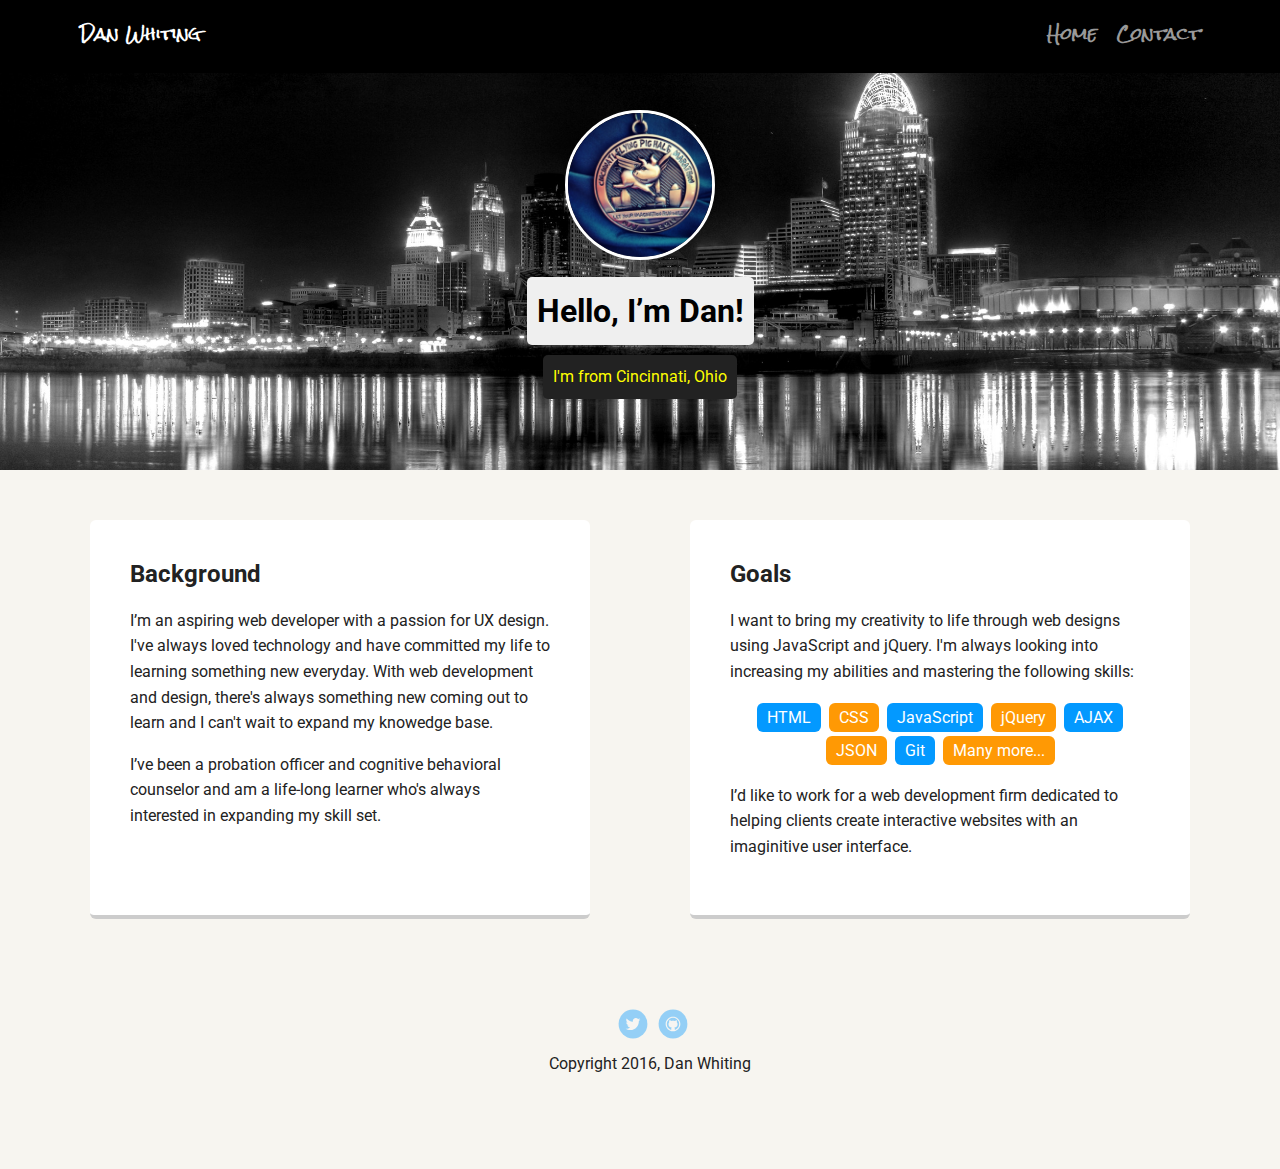
<file: index.html>
<!doctype html>
<html lang="en">
<head>
  <meta charset="utf-8">
  <title>Dan Whiting | Developer</title>
  <meta name="viewport" content="width=device-width, initial-scale=1.0">
  <link rel="stylesheet" href="styles.css">
  <link href='https://fonts.googleapis.com/css?family=Rock+Salt' rel='stylesheet' type='text/css'>
  <link href="https://fonts.googleapis.com/css?family=Muli%7CRoboto:400,300,500,700,900" rel="stylesheet"></head>
  <body>

    <div class="main-nav">
        <ul class="nav">
          <li class="name">Dan Whiting</li>
          <li><a href="index.html">Home</a></li>
          <li><a href="contact.html">Contact</a></li>
        </ul>
    </div>

    <header>
      <img src="images/pig.png" alt="Pic of Race Medal" class="profile-image">
      <h1 class="tag name">Hello, I’m Dan!</h1>
      <p class="tag location">I'm from Cincinnati, Ohio</p>
    </header>

    <main class="flex">
      <div class="card">
        <h2>Background</h2>
        <p>I’m an aspiring web developer with a passion for UX design. I've always loved technology and have committed my life to learning something new everyday. With web development and design, there's always something new coming out to learn and I can't wait to expand my knowedge base.</p>
        <p>I’ve been a probation officer and cognitive behavioral counselor and am a life-long learner who's always interested in expanding my skill set.</p>
      </div> 

      <div class="card">
        <h2>Goals</h2>
        <p>I want to bring my creativity to life through web designs using JavaScript and jQuery. I'm always looking into increasing my abilities and mastering the following skills:</p>
        <ul class="skills">
          <li>HTML</li>
          <li>CSS</li>
          <li>JavaScript</li>
          <li>jQuery</li>
          <li>AJAX</li>
          <li>JSON</li>
          <li>Git</li>
          <li>Many more...</li>
        </ul>
        <p>I’d like to work for a web development firm dedicated to helping clients create interactive websites with an imaginitive user interface.</p>
      </div> 

    </main>
    <footer>
      <ul>
        <li><a href="https://twitter.com/dwhiting_" class="social twitter">Twitter</a></li>
        <li><a href="https://github.com/whitingdj" class="social github">Github</a></li>
      </ul>
      <p class="copyright">Copyright 2016, Dan Whiting</p>
    </footer>
  </body>
  </html>
</file>
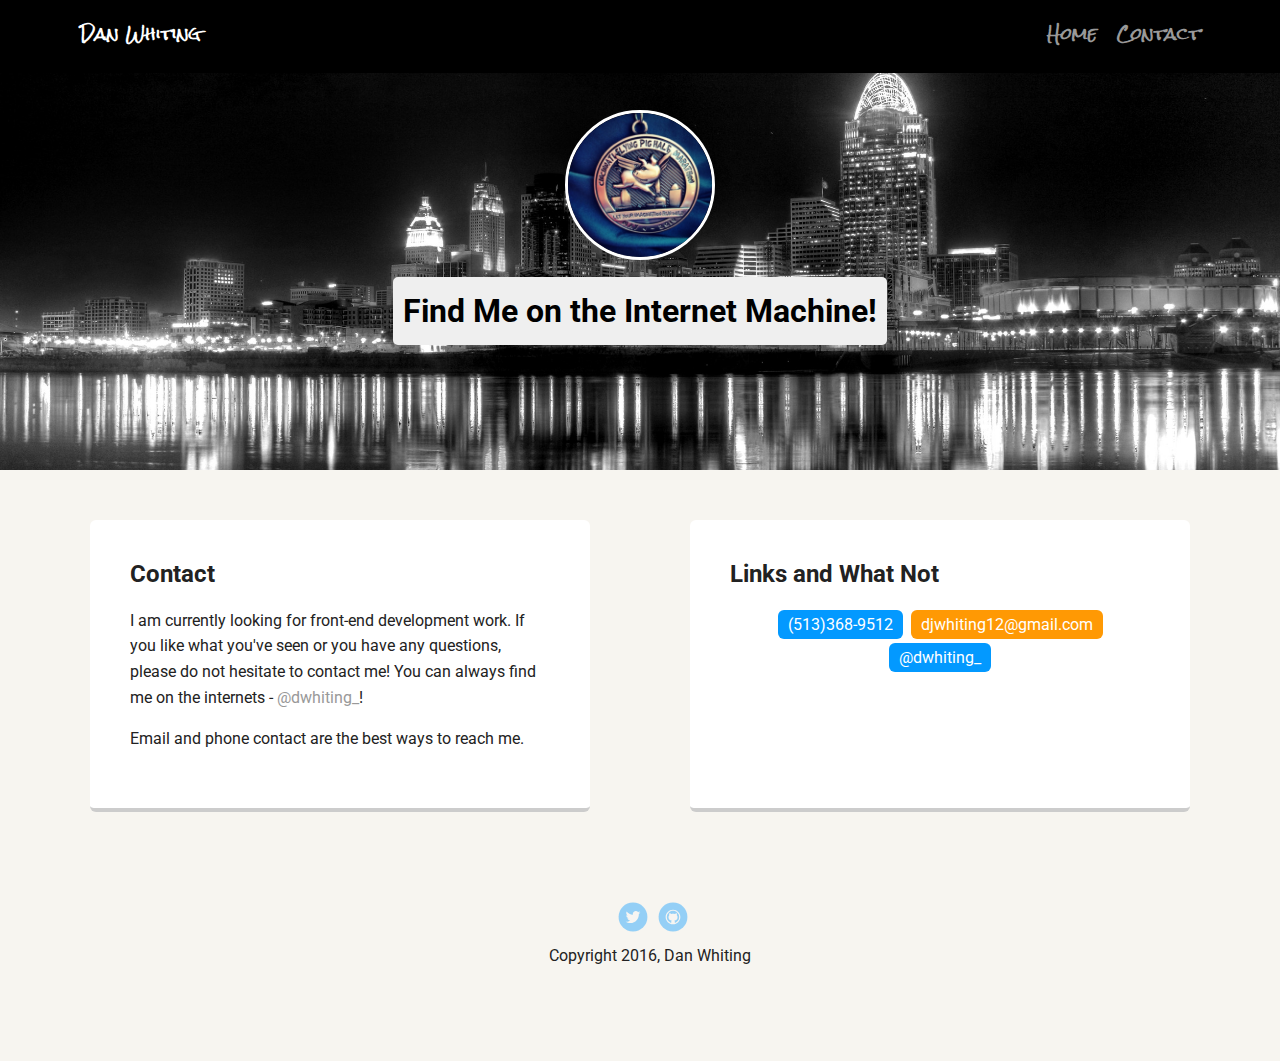
<file: contact.html>
<!doctype html>
<html lang="en">
<head>
  <meta charset="utf-8">
  <title>Dan Whiting | Developer</title>
  <meta name="viewport" content="width=device-width, initial-scale=1.0">
  <link rel="stylesheet" href="styles.css">
  <link href='https://fonts.googleapis.com/css?family=Rock+Salt' rel='stylesheet' type='text/css'>
  <link href="https://fonts.googleapis.com/css?family=Muli%7CRoboto:400,300,500,700,900" rel="stylesheet"></head>
  <body>

    <div class="main-nav">
        <ul class="nav">
          <li class="name">Dan Whiting</li>
          <li><a href="index.html">Home</a></li>
          <li><a href="contact.html">Contact</a></li>
        </ul>
    </div>

    <header>
      <img src="images/pig.png" alt="Drawing of Jane Smith" class="profile-image">
      <h1 class="tag name">Find Me on the Internet Machine!</h1>
    </header>

    <main class="flex">
      <div class="card">
      <h2>Contact</h2>
        <p>I am currently looking for front-end development work. If you like what you've seen or you have any questions, please do not hesitate to contact me! You can always find me on the internets - <a href="http://twitter.com/dwhiting_">@dwhiting_</a>!</p>
        <p>Email and phone contact are the best ways to reach me.</p>
      </div>

      <div class="card">
        <h2>Links and What Not</h2>
        <ul class="skills">
        <li><a href="tel:(513)368-9512">(513)368-9512</a></li>
        <li><a href="mailto:djwhiting12@gmail.com">djwhiting12@gmail.com</a></li>
        <li><a href="http://twitter.com/intent/tweet?screen_name=dwhiting_">@dwhiting_</a></li>
      </ul>
      </div> 

    </main>
    <footer>
      <ul>
        <li><a href="https://twitter.com/dwhiting_" class="social twitter">Twitter</a></li>
        <li><a href="https://github.com/whitingdj" class="social github">Github</a></li>
      </ul>
      <p class="copyright">Copyright 2016, Dan Whiting</p>
    </footer>
  </body>
  </html>
</file>
<file: styles.css>
/* Global Layout Set-up */
* { 
  box-sizing: border-box;
}
  
body {
  margin: 0;
  padding: 0;
  text-align: center;
  font-family: 'Roboto', sans-serif;
  color: #222;
  background: #f7f5f0;
}
/* Link Styles */

a {
  text-decoration: none;
  color: #999;
}
a:hover {
  color: #6633ff;
}

/* Section Styles */

.main-nav {
  width: 100%;
  background: black;
  min-height: 30px;
  padding: 10px;
  position: fixed;
  text-align: center;
}
.nav {
  display: flex;
  justify-content: space-around;
  font-weight: 700;
  list-style-type: none;
  margin: 0 auto;
  padding: 0;
}

.nav .name {
    display: block;
    margin-right: auto;
    color: white;
    font-family: 'Rock Salt', cursive;
}
.nav li {
  padding: 5px 10px 10px 10px;
  font-family: 'Rock Salt', cursive;
}
.nav a {
  transition: all .5s;
}
.nav a:hover {
  color: white
}

header {
  text-align: center;
  background: url('images/cincinnati.jpg') no-repeat top center ;
  background-size: cover;
  overflow: hidden;
  padding-top: 60px;
}
header {
  line-height: 1.5;
}
header .profile-image {
  margin-top: 50px;
  width: 150px;
  height: 150px;
  border-radius: 50%;
  border: 3px solid white;
  transition: all .5s;
}
header .profile-image:hover {
  transform: scale(1.2) rotate(5deg);
}
.tag {
  background-color: #efefef;
  color: black;
  padding: 10px;
  border-radius: 5px;
  display: table;
  margin: 10px auto;
} 
.location {
  background-color: #222;
  color: yellow;
}
.card {
  margin: 30px;
  padding: 20px 40px 40px;
  max-width: 500px;
  text-align: left;
  background: #fff;
  border-bottom: 4px solid #ccc;
  border-radius: 6px;
  transition: all .5s;
}
.card:hover {
  border-color: #333;
}

p a:hover{
  color: #0399ff;
}

ul.skills {
  padding: 0;
  text-align: center;
}

.skills li {
  border-radius: 6px;
  display: inline-block;
  background: #ff9904;
  color: white;
  padding: 5px 10px;
  margin: 2px;
}

.skills li:nth-child(odd) {
  background: #0399ff;
}

.skills a{
  color: white;
}

footer {
  width: 100%;
  min-height: 30px;
  padding: 20px 0 40px 20px;
}

footer .copyright {
  top: -8px;
  font-size: .75em;
}

footer ul {
  list-style-type: none;
  margin: 0;
  padding: 0;
}

footer ul li {
  display: inline-block;
}

a.social {
  display: inline-block;
  text-indent: -9999px;
  margin-left: 5px;
  width: 30px;
  height: 30px;
  background-size: 30px 30px;
  opacity: .4;
  transition: all .5s;
}
a.twitter {
  background-image: url(images/twitter.svg);
}
a.linkedin {
  background-image: url(images/linkedin.svg);
}
a.github {
  background-image: url(images/github.svg);
}
a.social:hover {
  opacity: 1;
}
.clearfix {
  clear: both;
}

/* Styles for larger screens */
@media screen and (min-width: 720px) {
  
  .flex {
      display: -ms-flexbox;      /* TWEENER - IE 10 */
      display: flex; 
      max-width: 1200px;
      -ms-flex-pack: distribute;
      justify-content: space-around;
      margin: 0 auto;
  }

  header {
    min-height: 470px;
  }

  .nav {
    max-width: 1200px;
    padding: 0 30px;
  }


  main {
    padding-top: 20px;
  }

  main p {
    line-height: 1.6em;
  }

  footer {
    font-size: 1.3em;
    max-width: 1200px;
    margin: 40px auto;
  }

}
</file>
